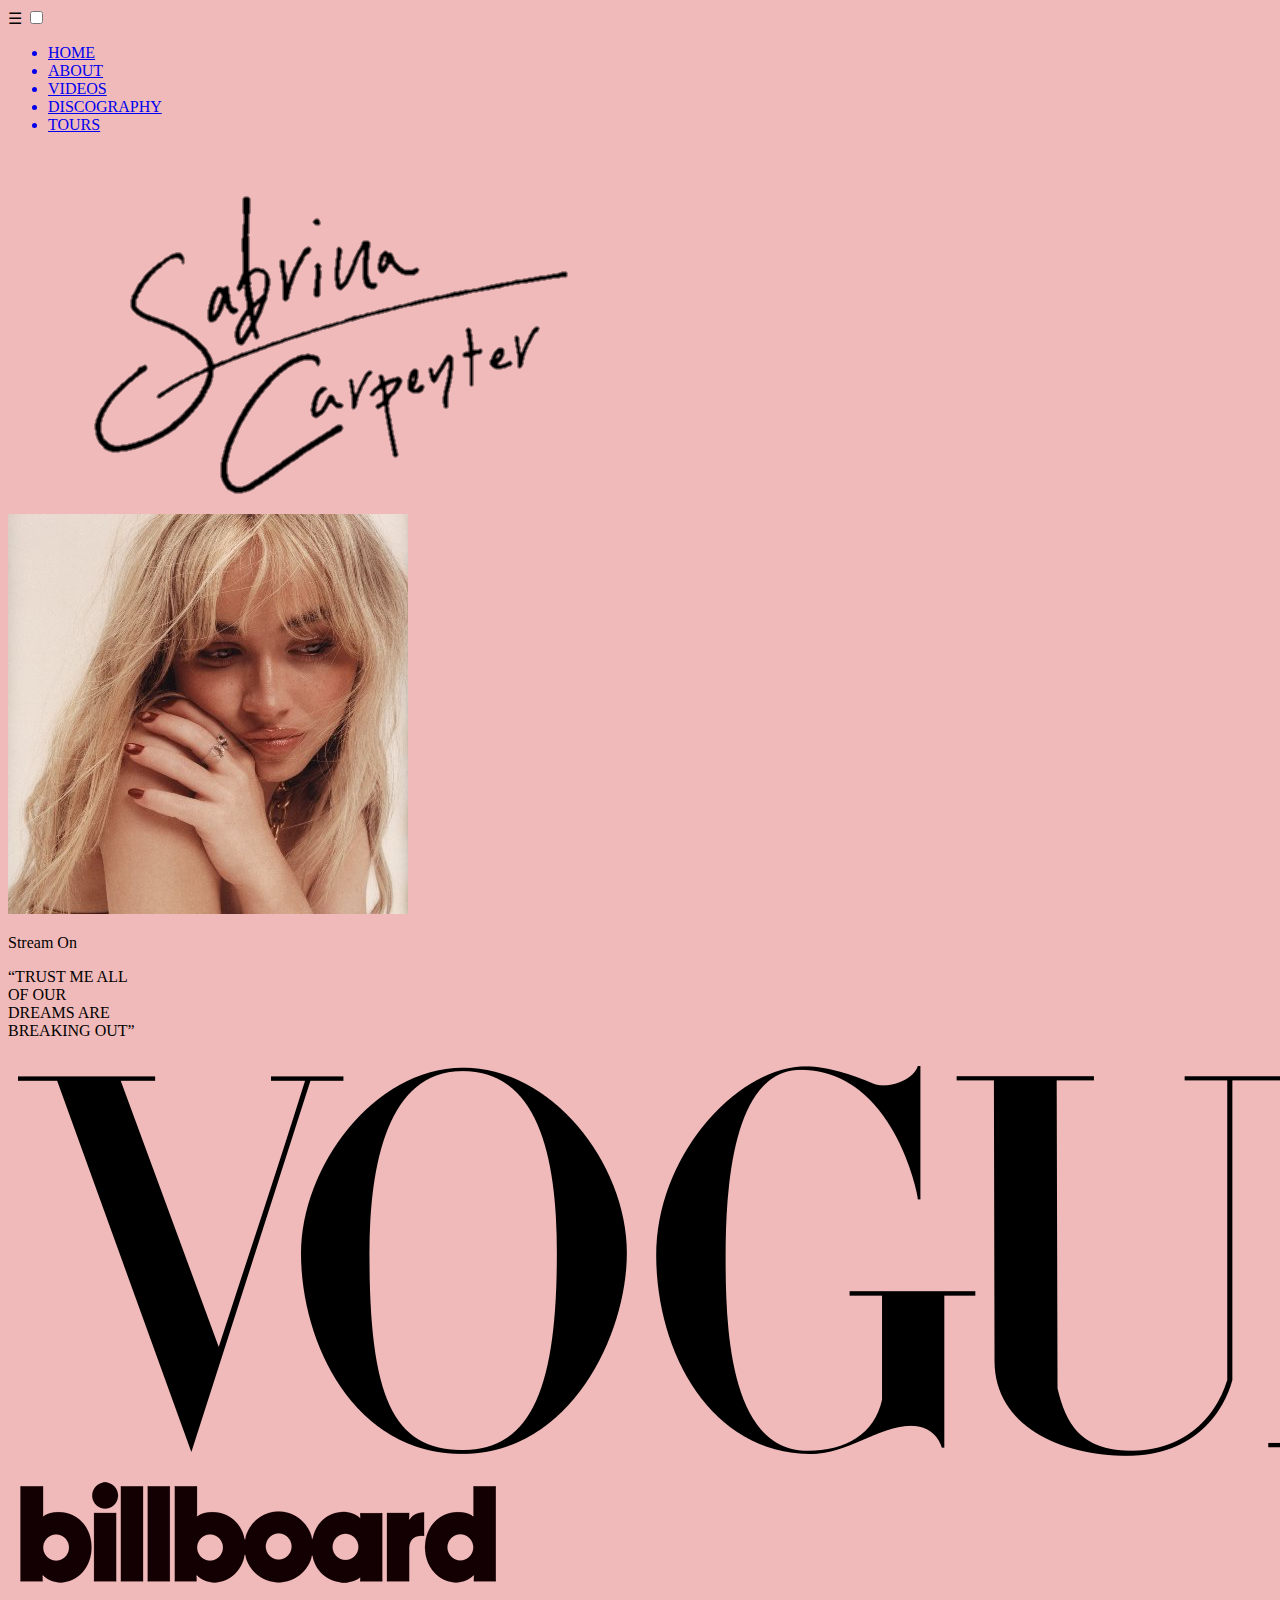
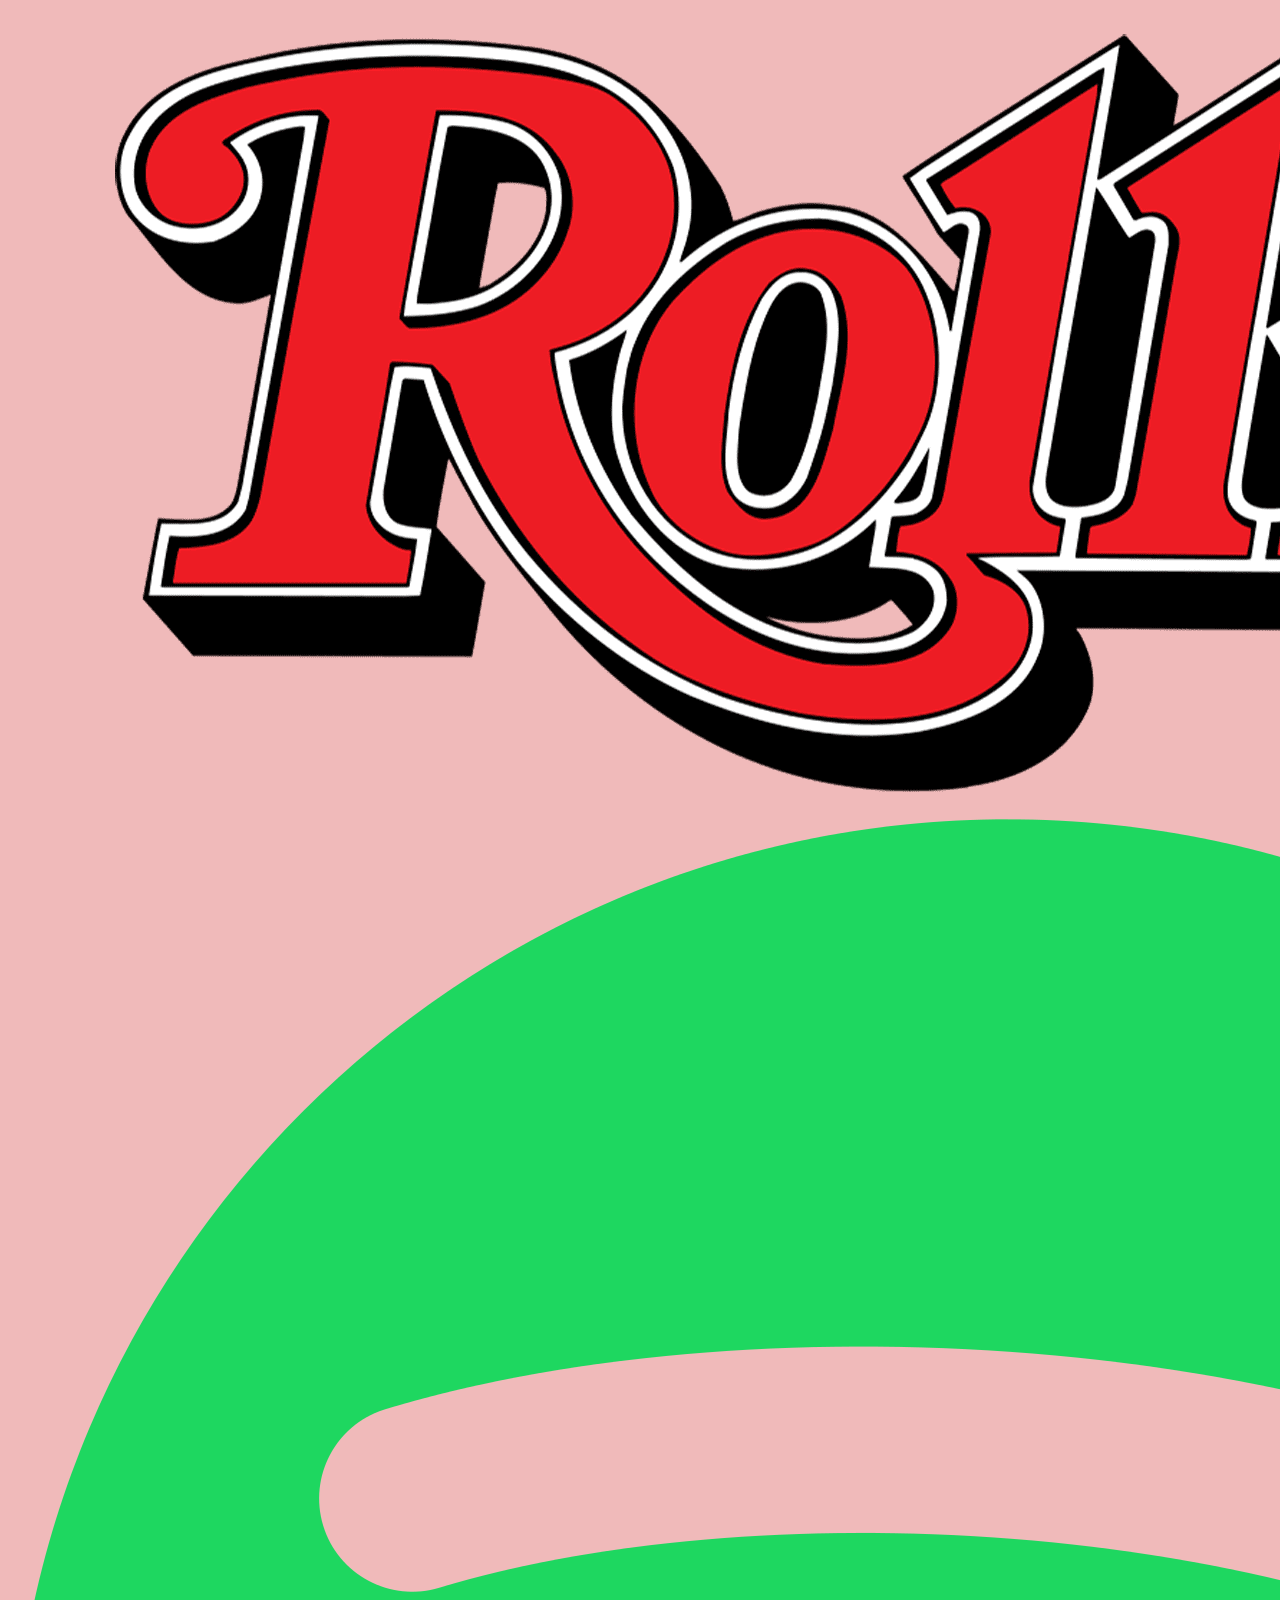
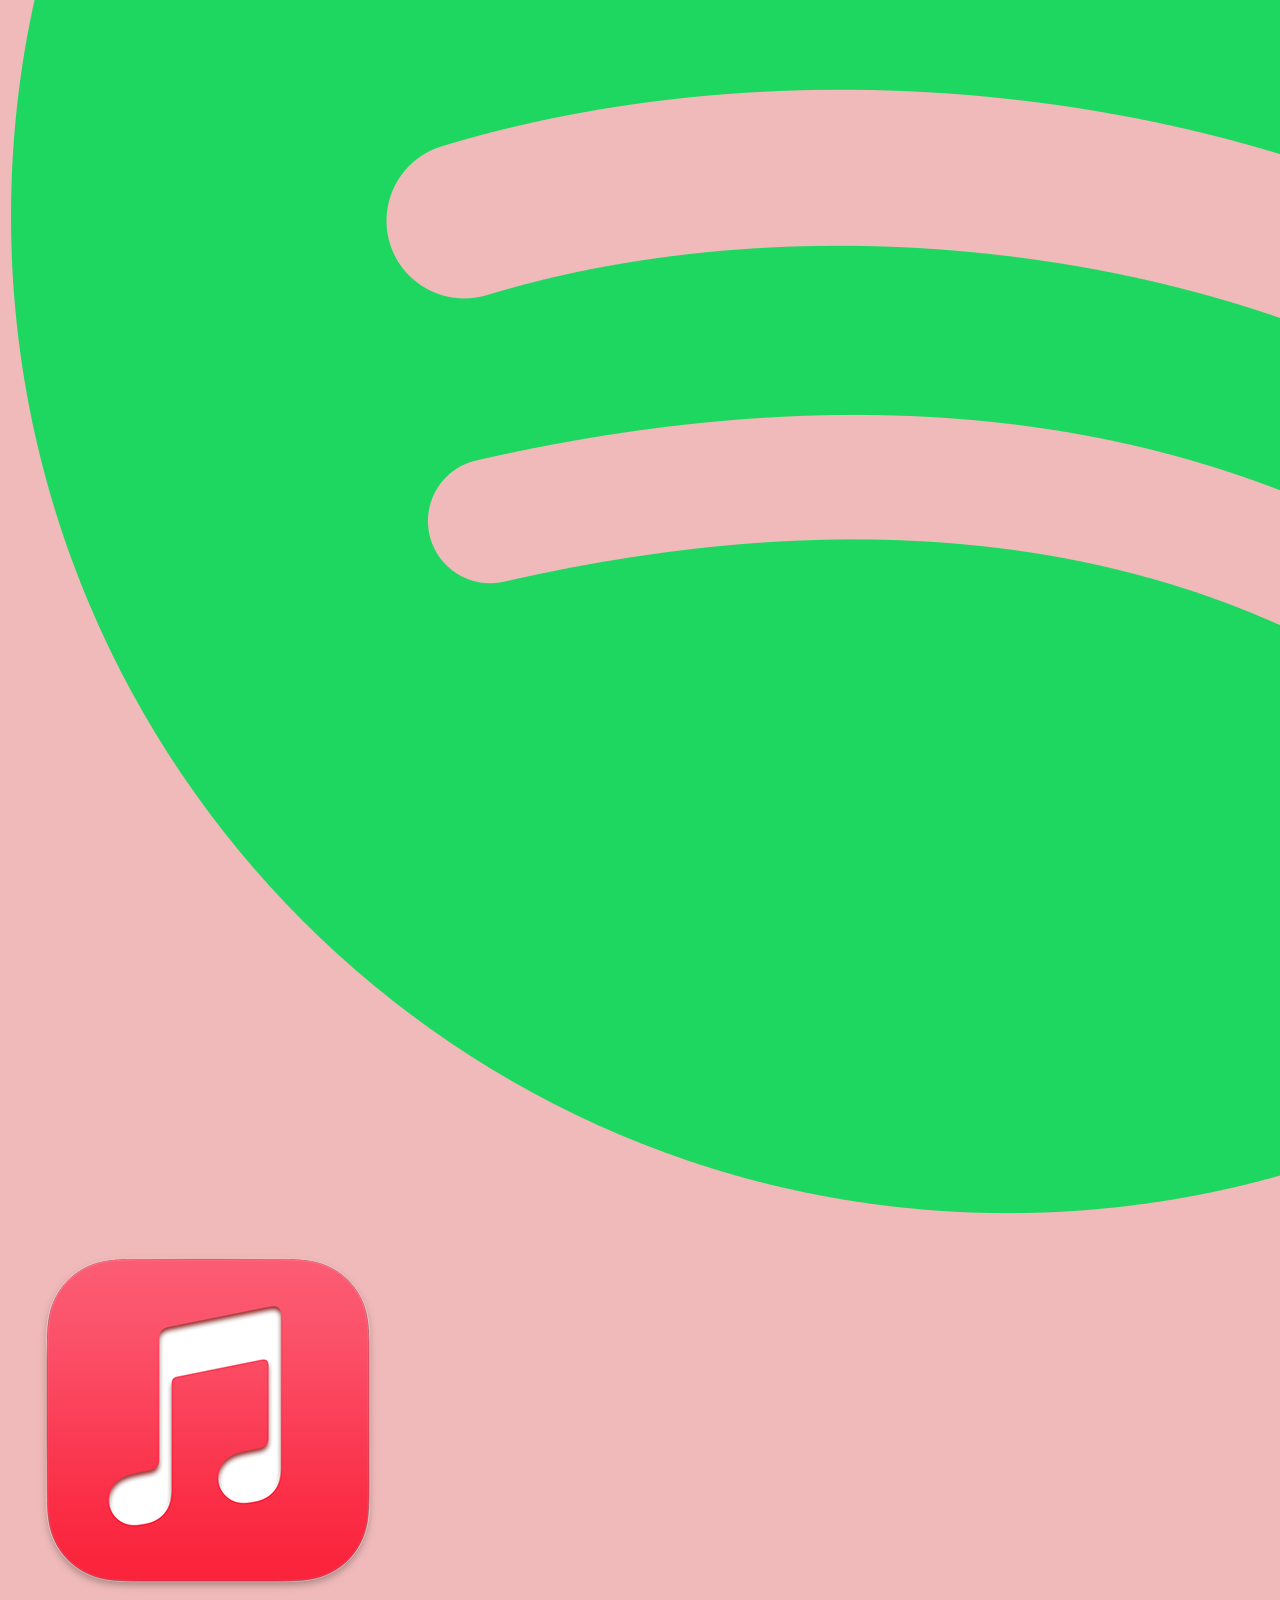
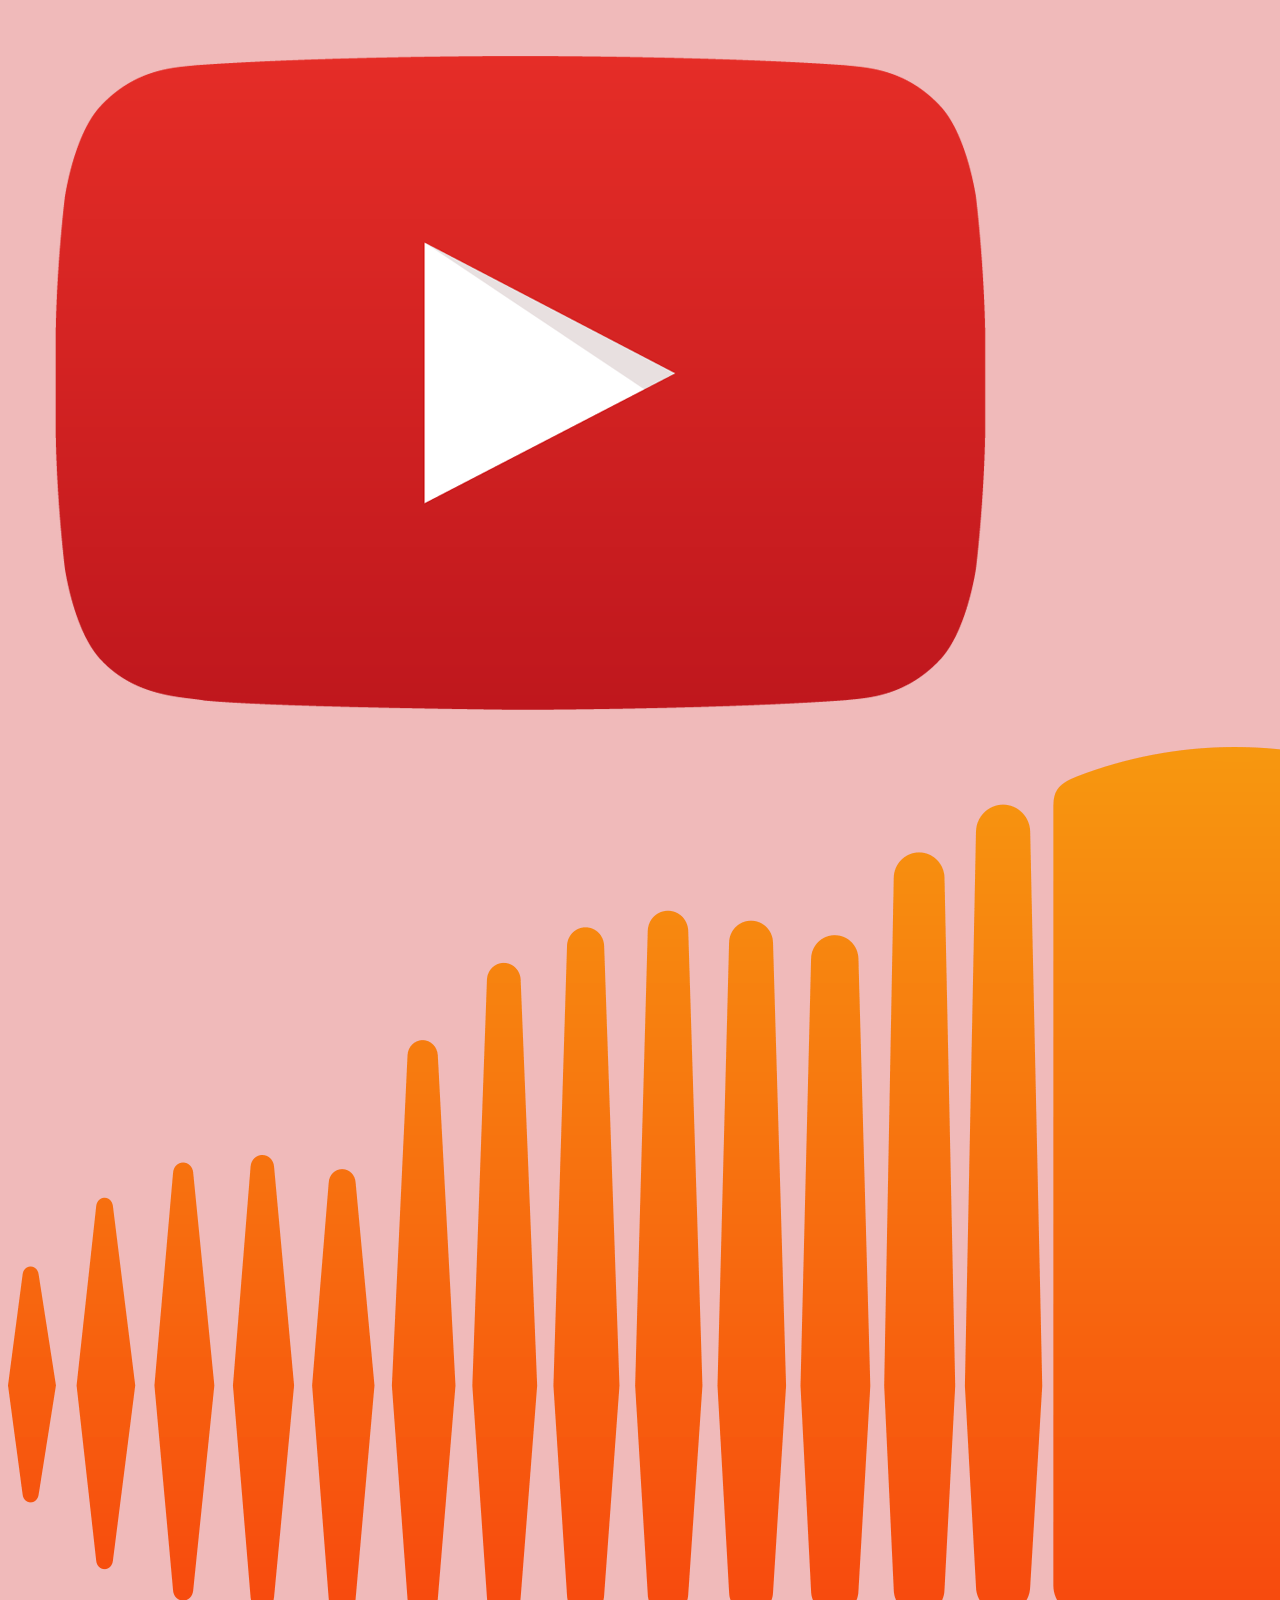
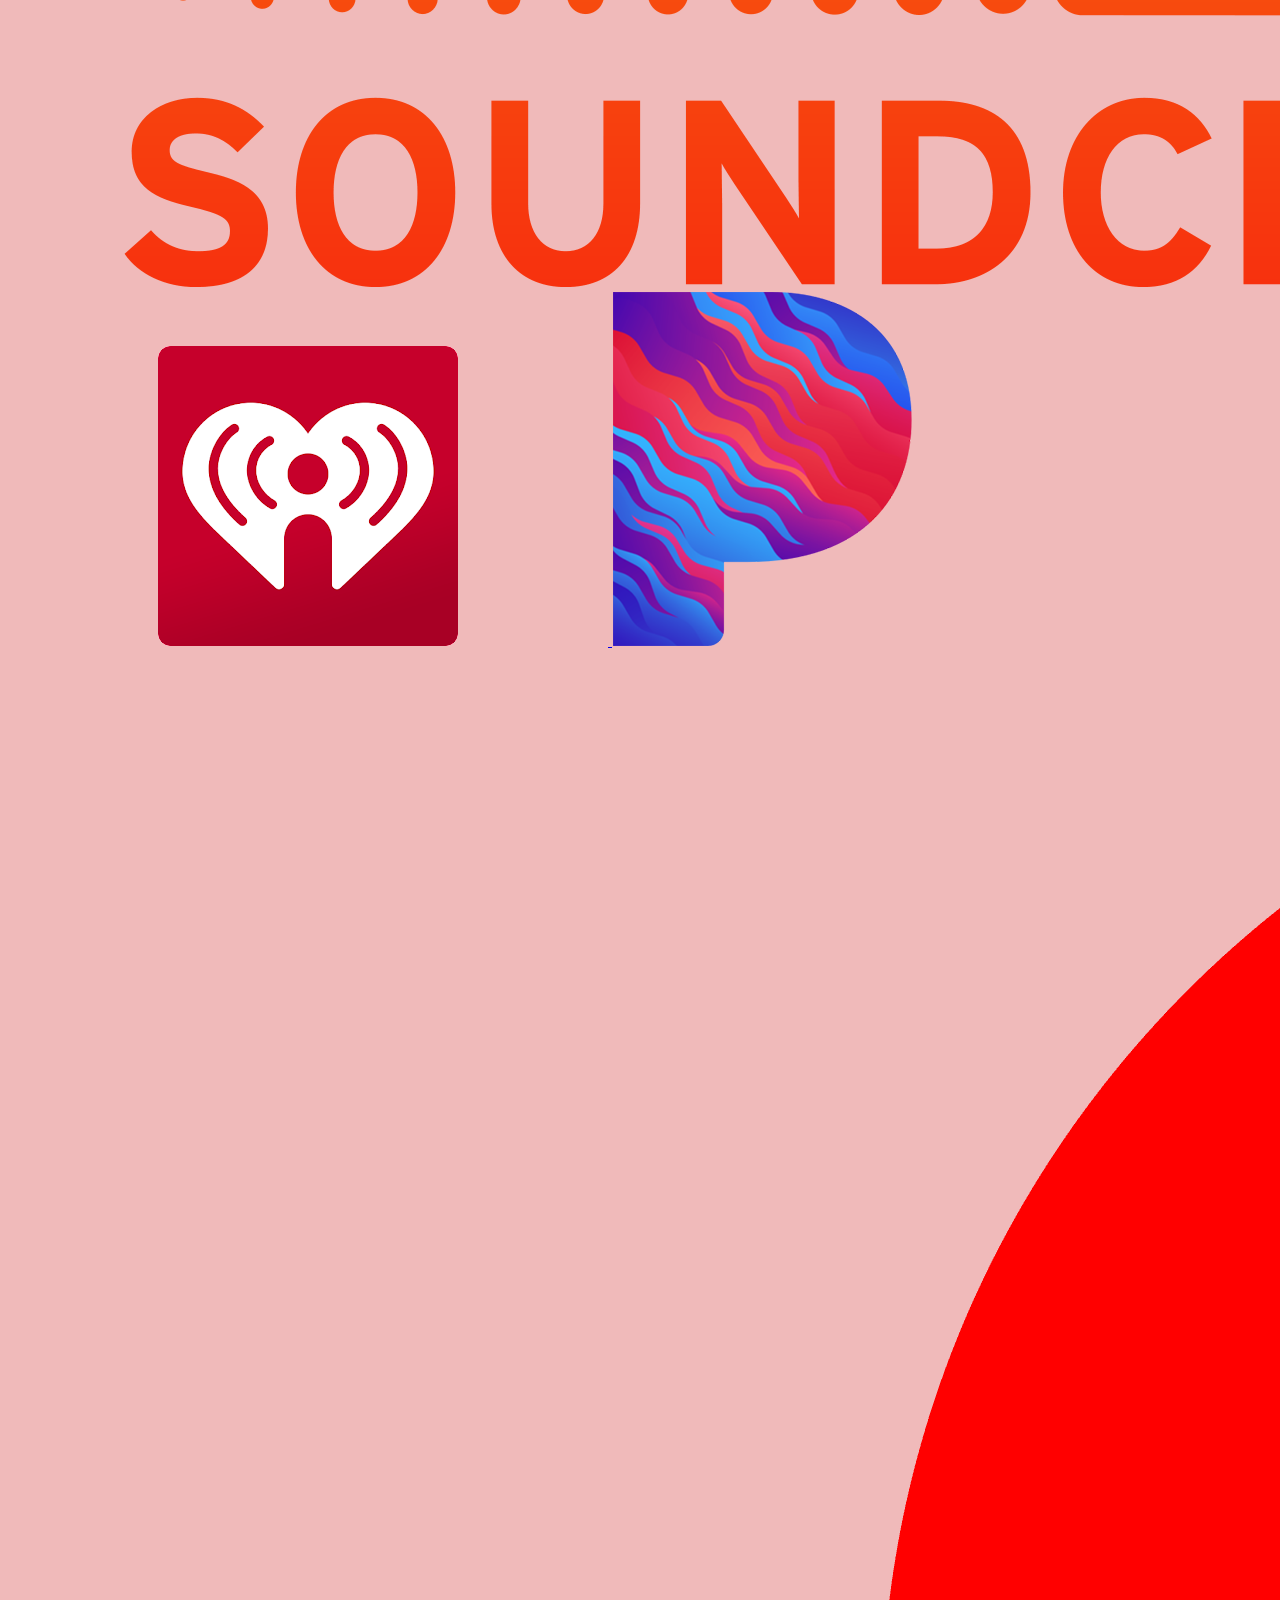
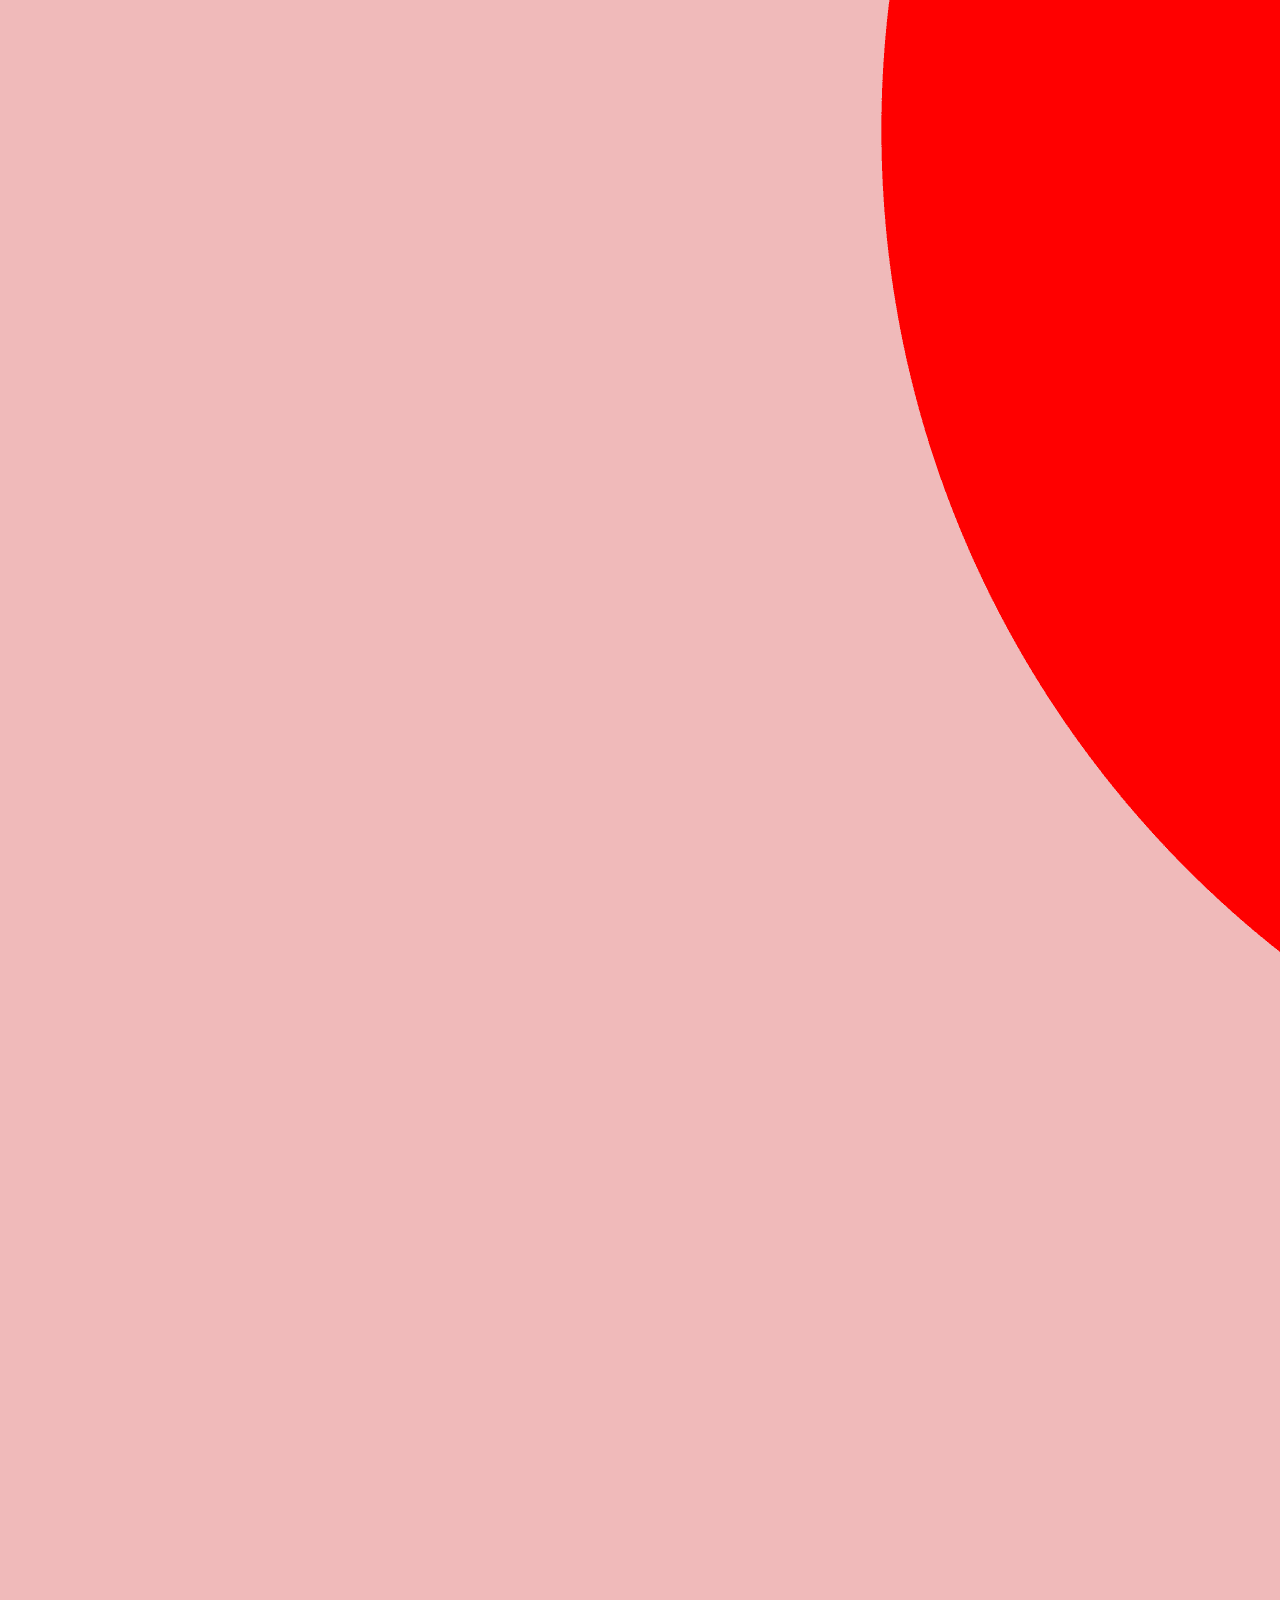
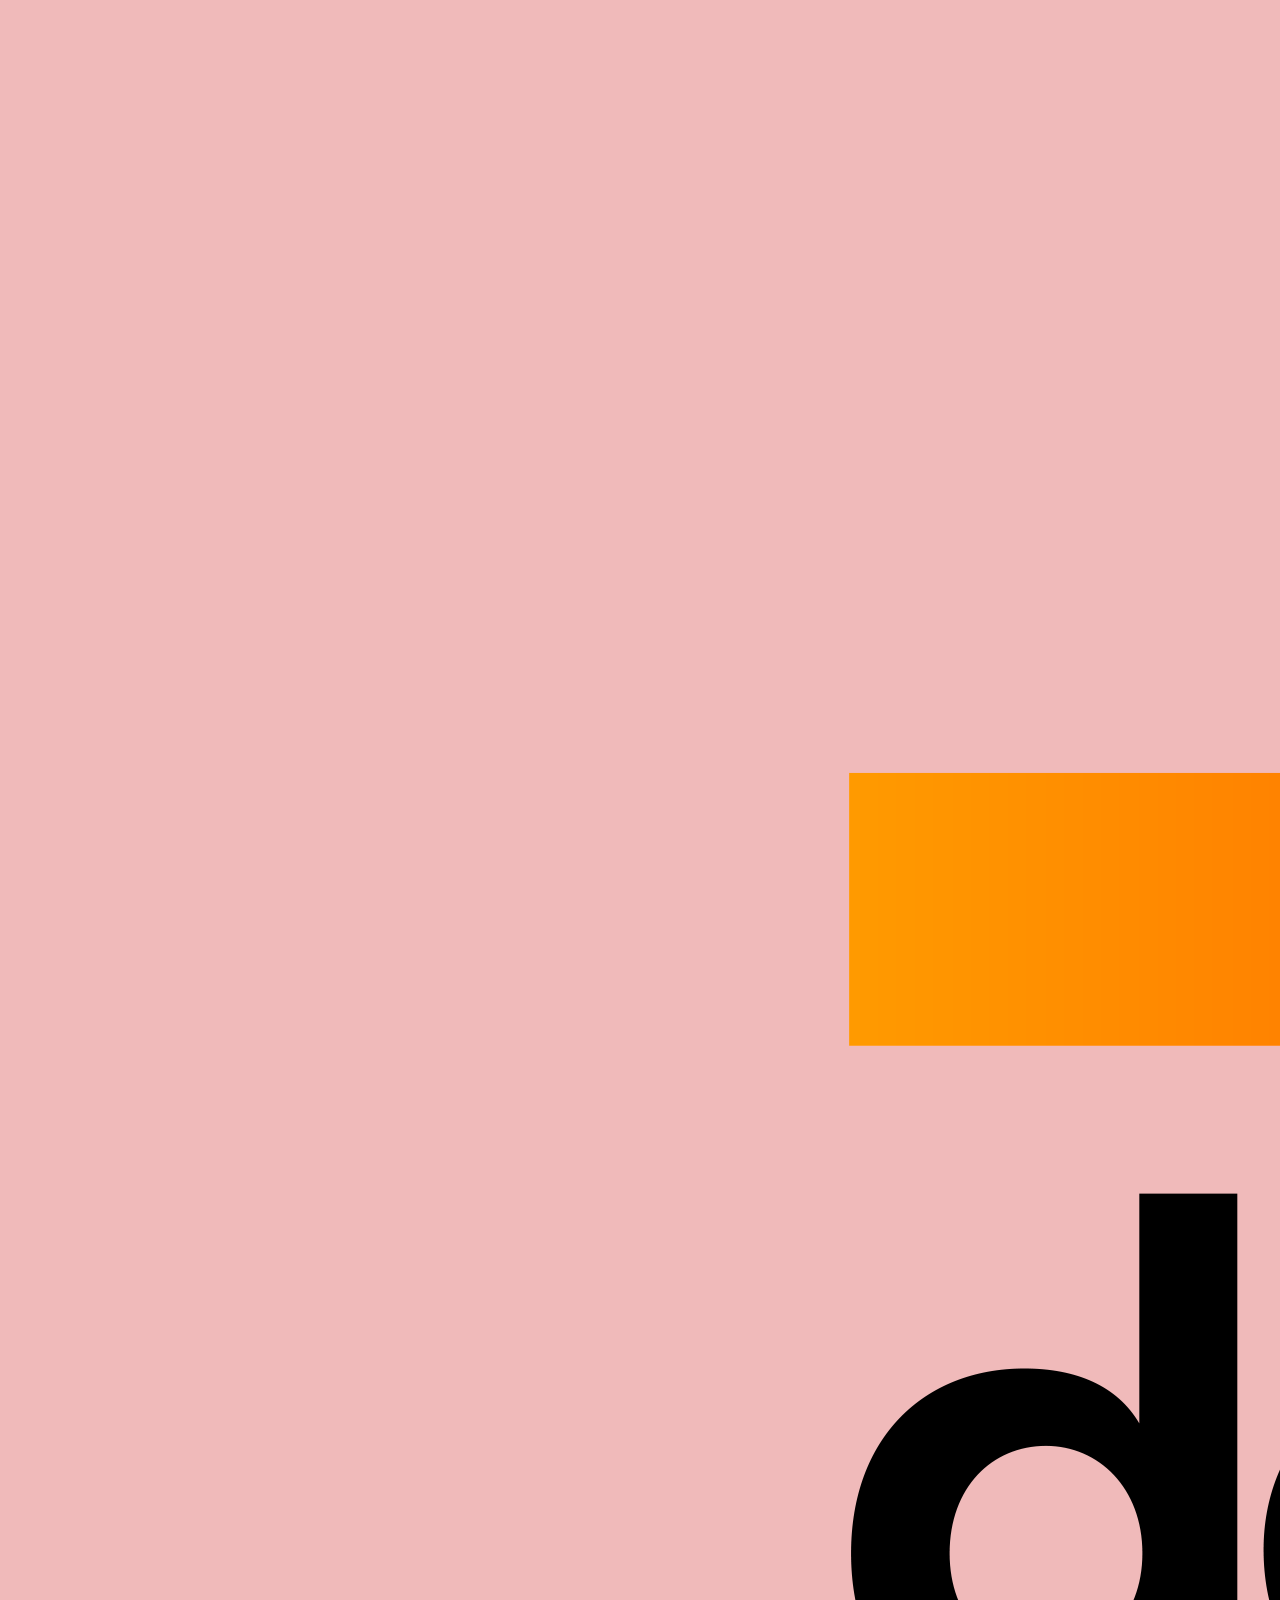
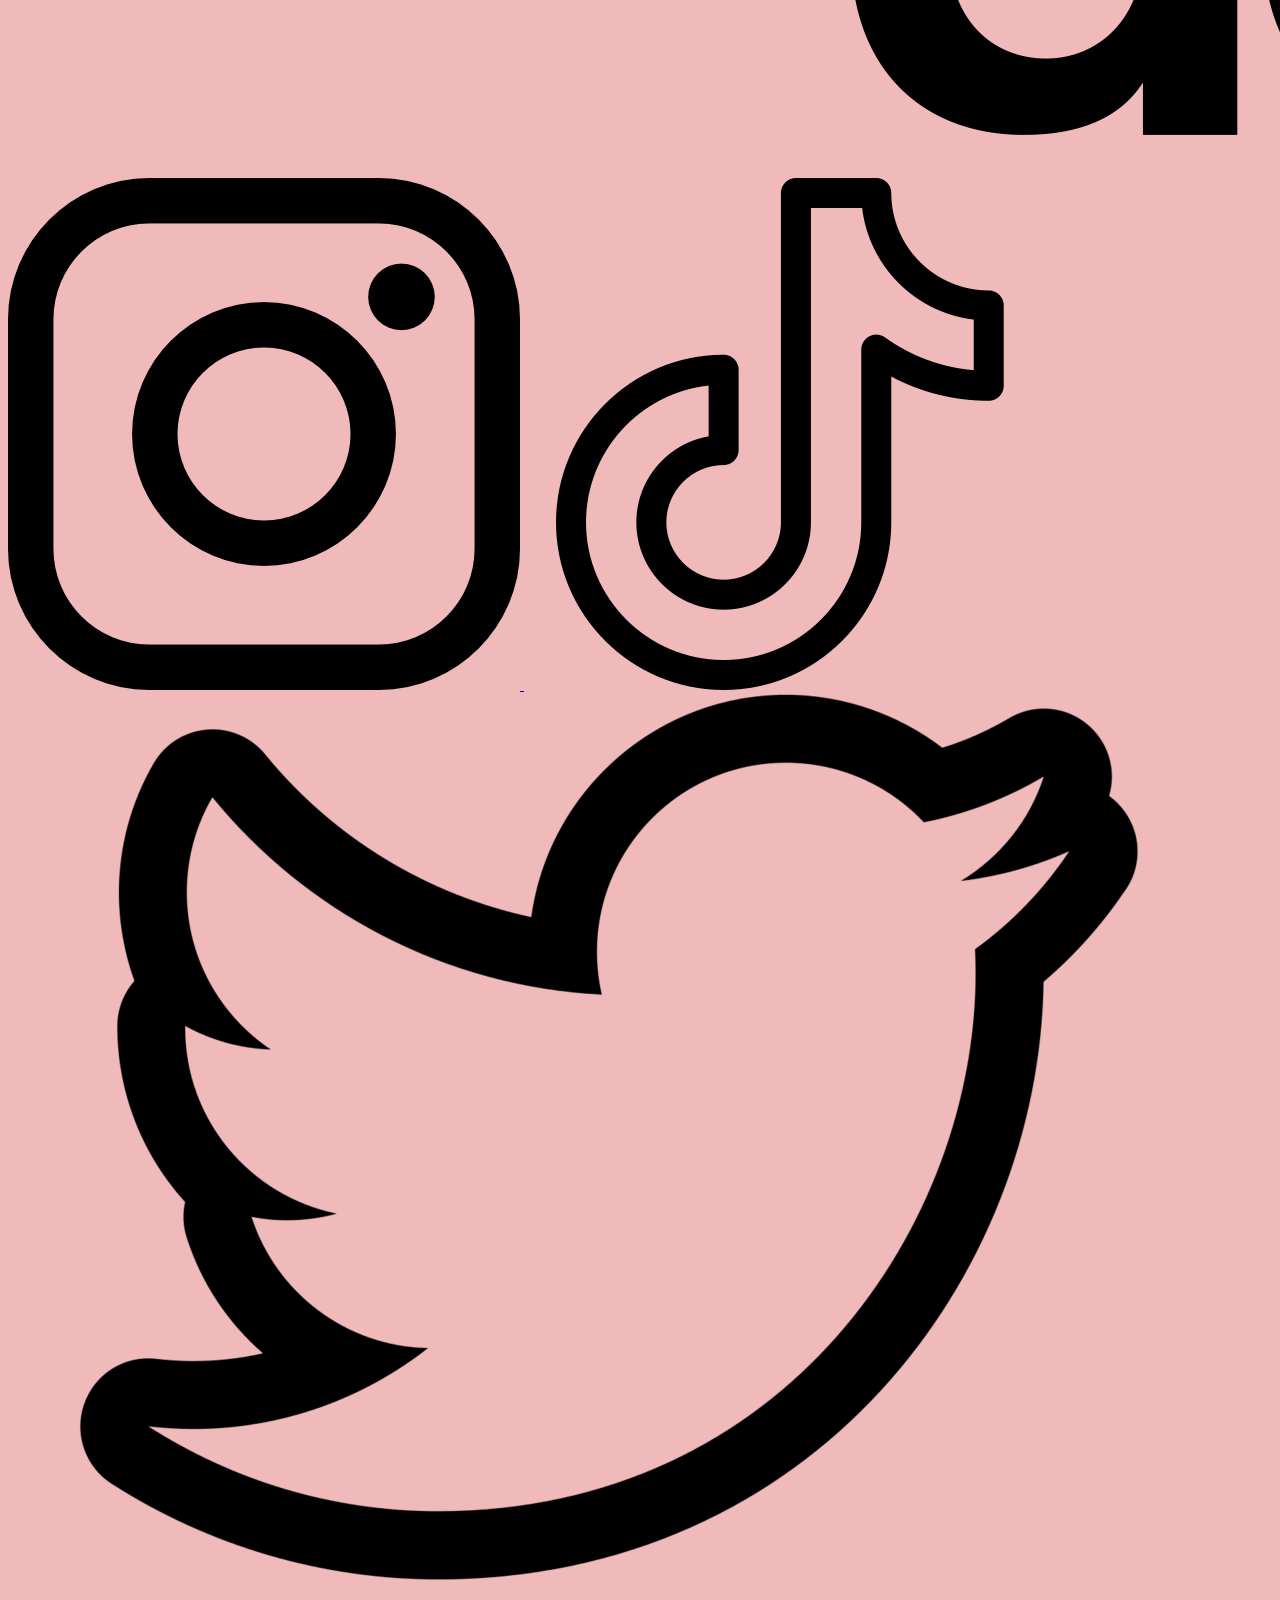
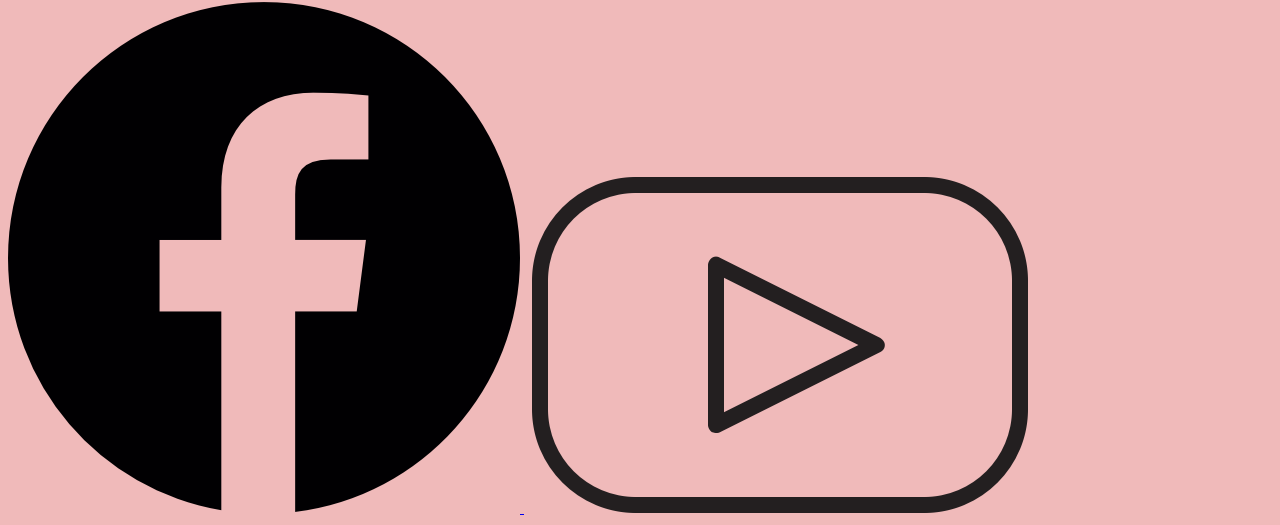
<file: asdf.html>
<!DOCTYPE html>
<html lang="en">
<head>
    <meta charset="UTF-8">
    <meta http-equiv="X-UA-Compatible" content="IE=edge">
    <meta name="viewport" content="width=device-width, initial-scale=1.0">
    <title>Document</title>
    <link rel="stylesheet" href="styles.css">
</head>
<body>
    <nav id="nav">
        <label id="hamburger-icon" for="menu-toggle">&#9776;</label>
        <input type="checkbox" id="menu-toggle" />
          <ul id="menu">
            <a href="#home"><li>HOME</li></a>
            <a href="#about"><li>ABOUT</li></ul</a>
            <a href="#videos"><li>VIDEOS</li></a>
            <a href="#discography"><li>DISCOGRAPHY</li></a>
            <a href="#tours"><li>TOURS</li></a>
          </ul>
        </nav> 
        <div class="flex-container">
        <img id="signature" src="./images/sig.png" alt="sabrina's signature"></div>
        <img id="homesabrina" src="./images/homesabrina.jpg" alt="sabrina's signature"></div>
        <p id="stream">Stream On</p>
        <p id="quote">“TRUST ME ALL<br> OF OUR<br> DREAMS ARE<br> BREAKING OUT” </p>
        <a href="https://www.vogue.com/article/sabrina-carpenter-emails-i-cant-send-interview" target="_blank"><img id="v" src="./images/vogue.png" alt="sabrina's signature"></div>
            <a href="https://www.billboard.com/music/pop/sabrina-carpenter-interview-feature-new-album-island-records-9645263/" target="_blank"><img id="b" src="./images/billboard.png" alt="sabrina's signature"></div>
                <a href="https://www.rollingstone.com/music/music-news/sabrina-carpenter-emails-i-cant-send-interview-1381304/" target="_blank"><img id="rs" src="./images/rs.png" alt="sabrina's signature"></div>
                    <a href="https://open.spotify.com" target="_blank"><img id="spot" src="./images/spotify.png" alt="sabrina's signature"></div> 
                        <a href="https://music.apple.com/login" target="_blank"><img id="apple" src="./images/apple.png" alt="sabrina's signature"></div>  
                            <a href="https://www.youtube.com" target="_blank"><img id="apple" src="./images/yt.png" alt="sabrina's signature"></div>    
                                <a href="https://soundcloud.com" target="_blank"><img id="sc" src="./images/sc.png" alt="sabrina's signature"></div>
                                    <a href="https://www.iheart.com" target="_blank"><img id="iheart" src="./images/iheart.png" alt="sabrina's signature"></div>   
                                        <a href="https://www.pandora.com" target="_blank"><img id="pandora" src="./images/pandora.png" alt="sabrina's signature"></div> 
                                            <a href="https://music.youtube.com/tasteprofile" target="_blank"><img id="ytm" src="./images/ytm.png" alt="sabrina's signature"></div> 
                                                <a href="https://www.deezer.com/us/offers/premium/acq?utm_source=adwords&utm_medium=search&utm_campaign=acq_us_sea-brd_web_search_perf_tnb-directsub&utm_content=brd_premium_tnb&utm_term=deezer+music&gclid=Cj0KCQiAg_KbBhDLARIsANx7wAxFl5YYWJLfUdFQzjIteheJjymdpgmcvJ53to7KuqFzJ6hhkyz2cR8aAnk8EALw_wcB" target="_blank"><img id="d" src="./images/d.png" alt="Deezer logo"></div>    
                                                    <a href="https://www.instagram.com/sabrinacarpenter/" target="_blank"><img id="insta" src="./images/insta.png" alt="sabrina's signature"></div> 
                                                        <a href="https://www.tiktok.com/@sabrinacarpenter?lang=en" target="_blank"><img id="tiktok" src="./images/tiktok.png" alt="sabrina's signature"></div>
                                                            <a href="https://twitter.com/sabrinaannlynn" target="_blank"><img id="twitter" src="./images/twitter.png" alt="sabrina's signature"></div>
                                                                <a href="https://www.facebook.com/sabrinacarpenter/" target="_blank"><img id="fb" src="./images/fb.png" alt="sabrina's signature"></div>  
                                                                    <a href="https://www.youtube.com/channel/UCPKWE1H6xhxwPlqUlKgHb_w" target="_blank"><img id="ytlogo" src="./images/ytlogo.png" alt="sabrina's signature"></div>    
     


      
        </div>
      
  
      
</body>
</html>
</file>
<file: styles.css>
body {
  background-color: #f0baba;
}
.navbar {
  position: relative !important;
}
.navbar-brand .logo-home {
  position: absolute !important;
  min-width: 350px;
  min-height: 225px;
  top: 0;
}
.logo-other-pages {
  min-width: 100px;
  min-height: 50px;
}
.video {
  width: 100%;
  aspect-ratio: 16/9;
}
/* .column {
  padding-left: 3%;
  margin-top: 3%;
}
#sa2 {
  width: 110%;
}
#sa1 {
  width: 110%;
}
.title {
  font-family: zapfino;
  margin-top: 14%;
}
.subtitle {
  margin-top: 4%;
}
#flex-container {
  width: 45px;
  display: flex;
  justify-content: space-around;
}

#homesabrina {
  width: 47%;
  padding-left: 52%;
  margin-top: -15%;
}
#signature {
  width: 50%;
  padding-right: 9%;
  margin-top: -15%;
  padding-top: 3%;
}
#quote {
  font-size: 55px;
  font-family: Oriya MN;
  font-weight: bold;
  margin-top: -9%;
  text-align: center;
  padding-right: 50%;
  color: #707070;
  margin-top: -25%;
}
#v {
  width: 10%;
  margin-top: 12%;
  padding-left: 3%;
}
#b {
  width: 12%;
  margin-top: 7%;
  padding-left: 1%;
}
#rs {
  width: 13%;
  margin-top: 14%;
  padding-left: 1%;
}
#stream {
  font-size: 170%;
  font-family: Oriya MN;
  color: #707070;
  padding-left: 72%;
}
#spot {
  width: 10%;
  padding-left: 76%;
  margin-top: -9%;
}
#apple {
  width: 10%;
  padding-left: 76%;
  margin-top: 1%;
}
#sc {
  width: 10%;
  padding-left: 76%;
  margin-top: 1%;
}
#iheart {
  width: 15%;
  padding-left: 73%;
  margin-top: 1%;
}
#pandora {
  width: 8%;
  padding-left: 77%;
  margin-top: 1%;
}
#ytm {
  width: 15%;
  padding-left: 73%;
  margin-top: 1%;
}
#d {
  width: 15%;
  padding-left: 73%;
  margin-top: 1%;
}
#insta {
  width: 7%;
  padding-left: 5%;
  margin-top: 1%;
}
#tiktok {
  width: 7%;
  padding-left: 1%;
  margin-top: 1%;
}
#twitter {
  width: 7%;
  padding-left: 1%;
  margin-top: 2%;
}
#fb {
  width: 7%;
  padding-left: 1%;
  margin-top: 2%;
}
#ytlogo {
  width: 7%;
  padding-left: 1%;
  margin-top: 2%;
}
html {
  scroll-behavior: smooth;
}

nav > ul {
  display: flex;
  color: #707070;
}

.video {
  width: 70%;
  aspect-ratio: 16/9;
  align-self: center;
}
.homesabrina {
  justify-content: center;
} */
.homesabrina {
  width: 650px;
  padding-right: 5%;
  margin-top: 3%;
}
.quote {
  font-family: Oriya MN;
  font-size: 50px;
  margin-top: 30%;
  padding-left: 8%;
  text-align: center;
}
.spot {
  width: 10%;
}
.yt {
  width: 10%;
}
.sc {
  width: 13%;
}
.heart {
  width: 15%;
}
.pandora {
  width: 7%;
}
.ytm {
  width: 13%;
}
.deezer {
  width: 13%;
}
.albumart {
  width: 100%;
}
.vogue {
  width: 13%;
  margin-top: 15%;
}
.billboard {
  width: 13%;
}
.insta {
  width: 6%;
  padding-top: 7%;
  padding-left: 1%;
}
.twitter {
  width: 7%;
  padding-top: 8%;
}
.yt {
  width: 8%;
  padding-bottom: -1%;
}
.fb {
  width: 6%;
  padding-top: 7%;
  padding-left: -1%;
}
.tt {
  width: 6%;
  padding-top: 7%;
  padding-left: -1%;
}
.title {
  font-family: Oriya MN;
  font-size: 150%;
  margin-top: 9%;
  padding-left: 8%;
}
.goto {
  font-family: Oriya MN;
  font-size: 150%;
  padding-left: 8%;
  margin-top: 48%;
}
.ticket {
  width: 15%;
  margin-top: 15%;
  padding-left: 2%;
}
.seatgeek {
  width: 15%;
  margin-top: 18%;
}
.vs {
  width: 35%;
}
.stub {
  width: 25%;
}
.toursabrina {
  width: 110%;
  margin-top: 3%;
  padding-right: 3%;
}
.emailus {
  font-family: Oriya MN;
  font-size: 150%;
  margin-top: 8%;
  padding-left: 3%;
}
.tv1 {
  width: 100%;
  aspect-ratio: 16/9;
  padding-right: 3%;
}
.tv2 {
  width: 100%;
  aspect-ratio: 16/9;
  padding-right: 3%;
}
.tv3 {
  width: 100%;
  aspect-ratio: 16/9;
  padding-right: 3%;
}
.gmail {
  width: 13%;
  padding-left: 5%;
  margin-top: 4%;
}
@media screen and (max-width: 600px) {
  #emails {
    height: 75px;
    width: 75px;
  }
}
</file>
